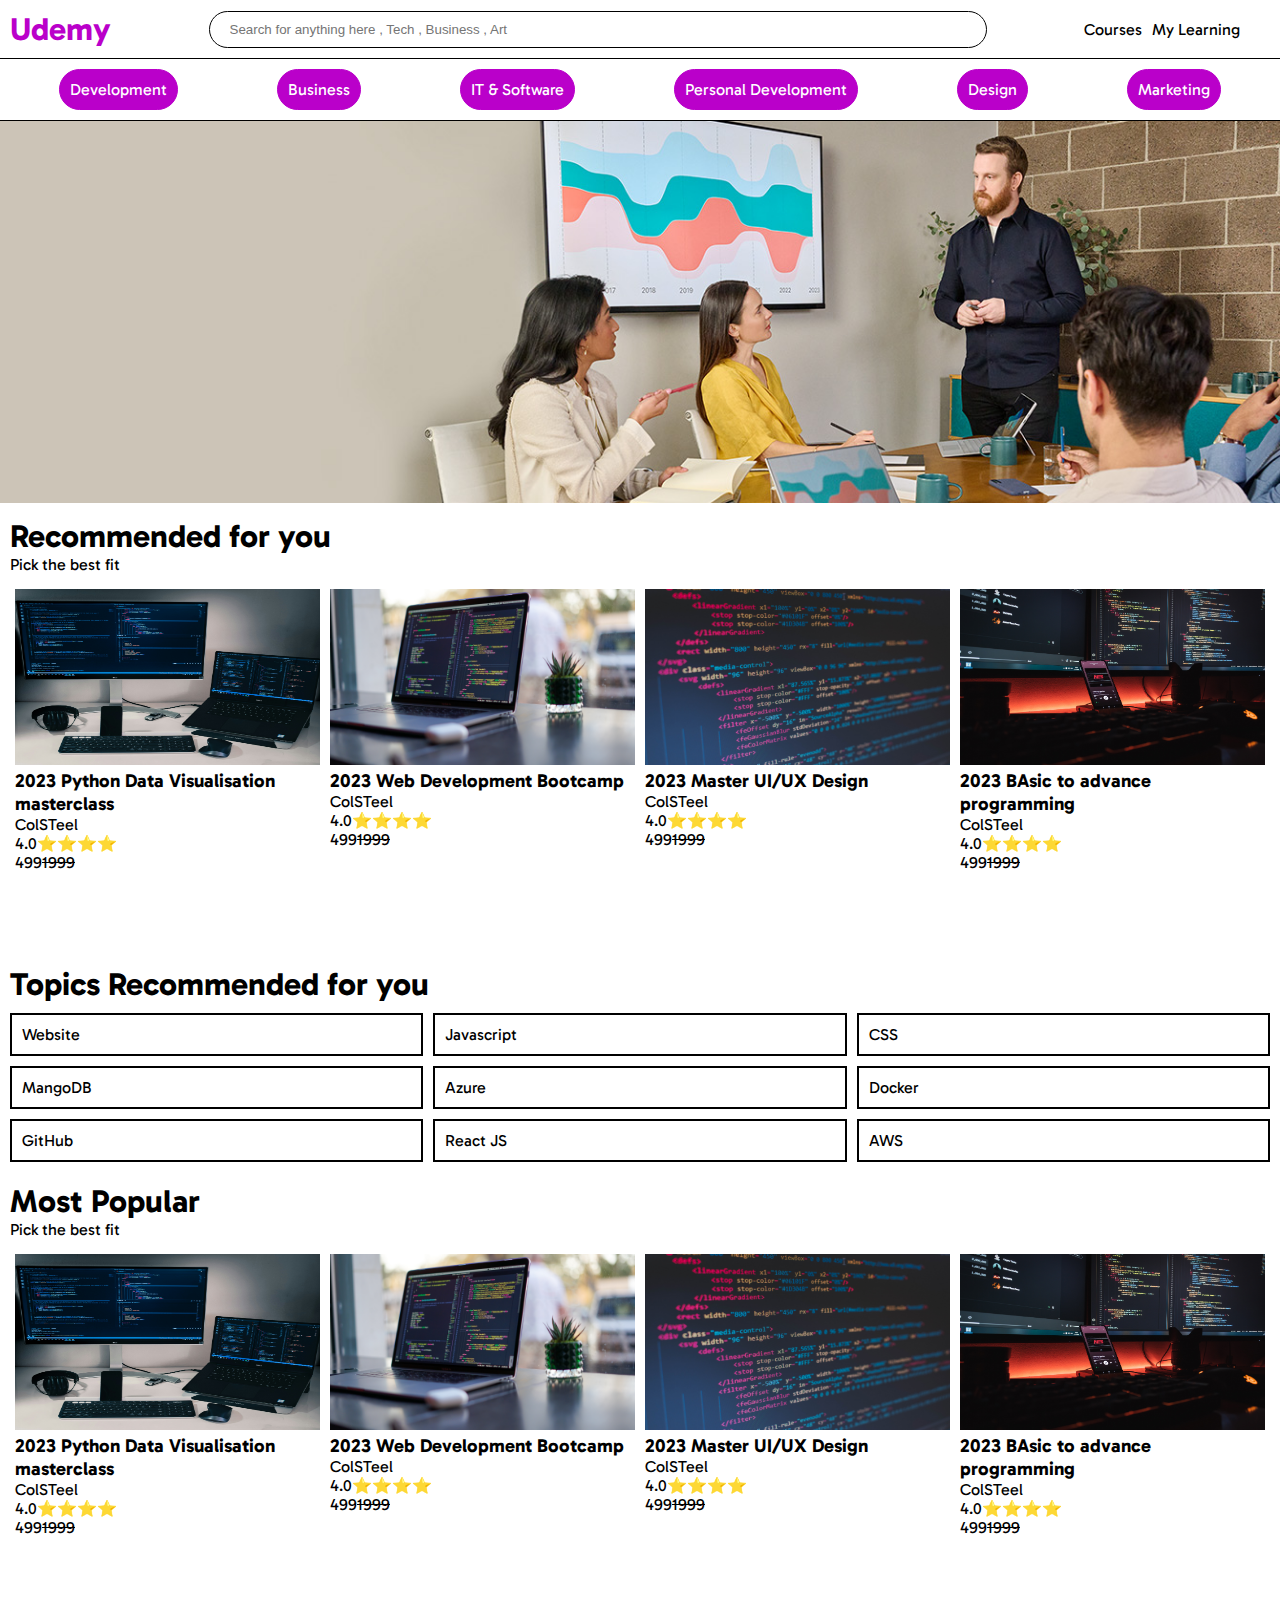
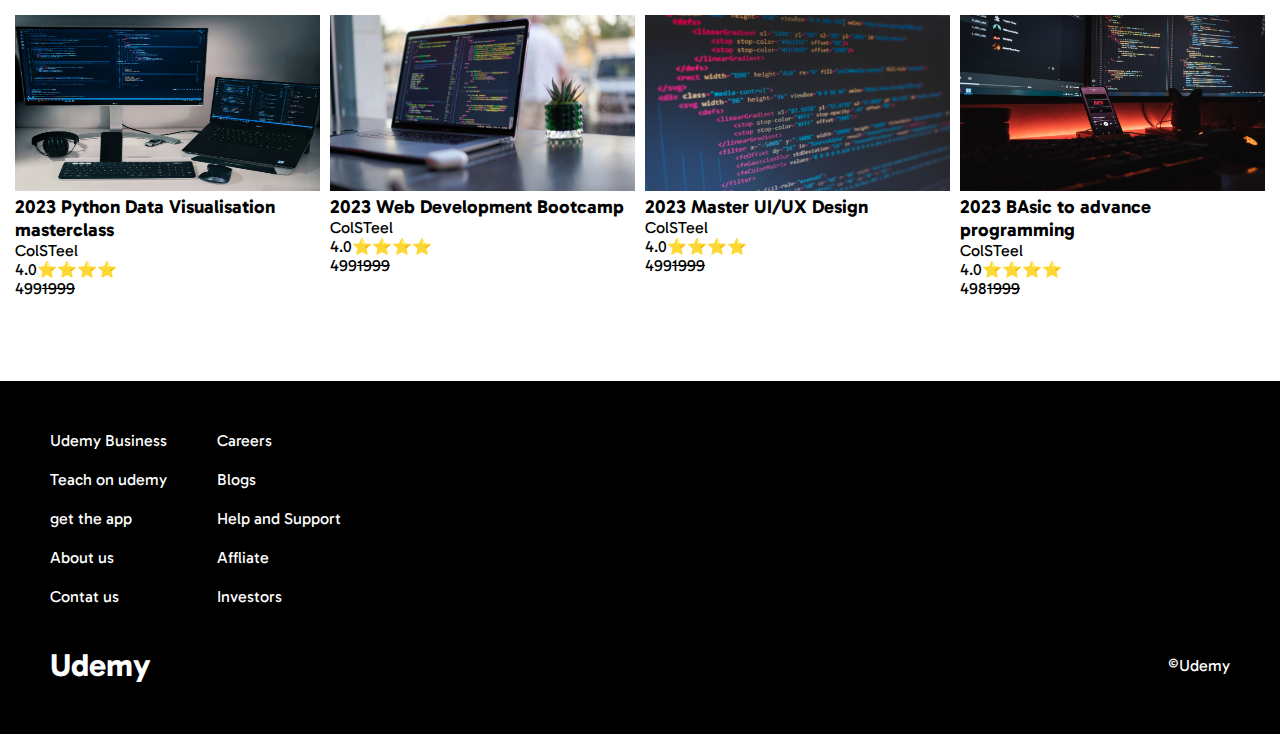
<file: index.html>
<!DOCTYPE html>
<html lang="en">
<head>
    <meta charset="UTF-8">
    <meta name="viewport" content="width=device-width, initial-scale=1.0">
    <title>Udemy</title>

    <!-- Google Fonts -->
    <link rel="preconnect" href="https://fonts.googleapis.com">
<link rel="preconnect" href="https://fonts.gstatic.com" crossorigin>
<link href="https://fonts.googleapis.com/css2?family=Gabarito&display=swap" rel="stylesheet">

<!-- CSS Style SHeet -->
<link rel="stylesheet" href="style.css">

<!-- Font awesome cdn link -->
<link rel="stylesheet" href="https://cdnjs.cloudflare.com/ajax/libs/font-awesome/6.4.2/css/all.min.css" integrity="sha512-z3gLpd7yknf1YoNbCzqRKc4qyor8gaKU1qmn+CShxbuBusANI9QpRohGBreCFkKxLhei6S9CQXFEbbKuqLg0DA==" crossorigin="anonymous" referrerpolicy="no-referrer" />

</head>
<body>

    <div class="navbar">
        <div class="navbar__s1">
<h1 class="navbar__s1__title">Udemy</h1>
        </div>
        <div class="navbar__s2">
            <i class="fa-solid fa-magnifying-glass"></i>
            <input type="text" placeholder="Search for anything here , Tech , Business , Art">
        </div>
        <div class="navbar__s3">
        <p>Courses</p>
        <!-- <p>My Learning</p> -->
        <div class="mylearning">
            <p>My Learning</p>
            <div class="mylearning__popup">
                <p>You did not purchase anything yet</p>
            </div>

        </div>
        <i class="fa-solid fa-cart-shopping"></i>
        <i class="fa-solid fa-bell"></i>
        <i class="fa-solid fa-user"></i>
        </div>
        <div class="navbar__s4">
            <i class="fa-solid fa-bars"></i>
        </div>
     </div>
    <div class="catagories">
        <p>Development</p>
        <p>Business</p>
        <p>IT & Software</p>
        <p>Personal Development</p>
        <p>Design</p>
        <p>Marketing</p>
    </div>

<!-- Sale Image -->
<div class="sale-image">
    <img src="sale image.jpg" alt="sale image">
    <div class="sale-image__offer">
        <h2>Udemy Flashsale! 24 hours to sale</h2>
        <p>Get the top Courses for just 499. Just one day to save but a lifetime to learn</p>
    </div>
</div>

<!-- REcommended Section -->
<div class="recommended">
<h1 class="recommended__title">Recommended for you</h1>
<p>Pick the best fit</p>
<div class="recommended__container">
    <div class="course-card">
        <img src="C1.jpg" alt="">
        <h3>2023 Python Data Visualisation masterclass</h3>
        <p>ColSTeel</p>
        <p>4.0⭐⭐⭐⭐</p>
        <p>499<del>1999</del></p>
    </div>

    <div class="course-card">
        <img src="C2.jpg" alt="">
        <h3>2023 Web Development Bootcamp</h3>
        <p>ColSTeel</p>
        <p>4.0⭐⭐⭐⭐</p>
        <p>499<del>1999</del></p>
    </div>

    <div class="course-card">
        <img src="C3.jpg" alt="">
        <h3>2023 Master UI/UX Design</h3>
        <p>ColSTeel</p>
        <p>4.0⭐⭐⭐⭐</p>
        <p>499<del>1999</del></p>
    </div>

    <div class="course-card">
        <img src="C4.jpg" alt="">
        <h3>2023 BAsic to advance programming</h3>
        <p>ColSTeel</p>
        <p>4.0⭐⭐⭐⭐</p>
        <p>499<del>1999</del></p>
    </div>

</div>
</div>

<!-- Topics -->
<div class="topics">
    <h1 class="topics__title">Topics Recommended for you</h1>
    <div class="topics__container">
        <p>Website</p>
        <p>Javascript</p>
        <p>CSS</p>
        <p>MangoDB</p>
        <p>Azure</p>
        <p>Docker</p>
        <p>GitHub</p>
        <p>React JS</p>
        <p>AWS</p>

    </div>
</div>

<!-- Popular -->

<div class="recommended">
    <h1 class="recommended__title">Most Popular</h1>
    <p>Pick the best fit</p>
    <div class="recommended__container">
        <div class="course-card">
            <img src="C1.jpg" alt="">
            <h3>2023 Python Data Visualisation masterclass</h3>
            <p>ColSTeel</p>
            <p>4.0⭐⭐⭐⭐</p>
            <p>499<del>1999</del></p>
        </div>
    
        <div class="course-card">
            <img src="C2.jpg" alt="">
            <h3>2023 Web Development Bootcamp</h3>
            <p>ColSTeel</p>
            <p>4.0⭐⭐⭐⭐</p>
            <p>499<del>1999</del></p>
        </div>
    
        <div class="course-card">
            <img src="C3.jpg" alt="">
            <h3>2023 Master UI/UX Design</h3>
            <p>ColSTeel</p>
            <p>4.0⭐⭐⭐⭐</p>
            <p>499<del>1999</del></p>
        </div>
    
        <div class="course-card">
            <img src="C4.jpg" alt="">
            <h3>2023 BAsic to advance programming</h3>
            <p>ColSTeel</p>
            <p>4.0⭐⭐⭐⭐</p>
            <p>499<del>1999</del></p>
        </div>
    
            <div class="course-card">
                <img src="C1.jpg" alt="">
                <h3>2023 Python Data Visualisation masterclass</h3>
                <p>ColSTeel</p>
                <p>4.0⭐⭐⭐⭐</p>
                <p>499<del>1999</del></p>
            </div>
        
            <div class="course-card">
                <img src="C2.jpg" alt="">
                <h3>2023 Web Development Bootcamp</h3>
                <p>ColSTeel</p>
                <p>4.0⭐⭐⭐⭐</p>
                <p>499<del>1999</del></p>
            </div>
        
            <div class="course-card">
                <img src="C3.jpg" alt="">
                <h3>2023 Master UI/UX Design</h3>
                <p>ColSTeel</p>
                <p>4.0⭐⭐⭐⭐</p>
                <p>499<del>1999</del></p>
            </div>
        
            <div class="course-card">
                <img src="C4.jpg" alt="">
                <h3>2023 BAsic to advance programming</h3>
                <p>ColSTeel</p>
                <p>4.0⭐⭐⭐⭐</p>
                <p>498<del>1999</del></p>
            </div>
        
    </div>
    </div>

    <!-- Footer -->
    <div class="footer">
        <div class="footer-one">
            <div class="footer-one__s1">
                <p>Udemy Business</p>
                <p>Teach on udemy</p>
                <p>get the app</p>
                <p>About us</p>
                <p>Contat us</p>

            </div>
            <div class="footer-one__s2">
                    <p>Careers</p>
                    <p>Blogs</p>
                    <p>Help and Support</p>
                    <p>Affliate</p>
                    <p>Investors</p>
            </div>

        </div>
        <div class="footer-two">
                <h1>Udemy</h1>
                <p>&copy;Udemy</p>
        </div>

    </div>

</body>
</html>
</file>
<file: style.css>
*{
    padding: 0;
    margin: 0;
}
body{
    font-family: 'Gabarito', sans-serif;
}
.navbar{
    padding: 10px;
    display: flex;
    flex-direction: row;
    justify-content: space-between;
    align-items: center;
    border-bottom: solid black 1px;
    gap: 10px;
    position: sticky;
    top: 0px;
    background-color: white;
    z-index: 1;
}
.navbar__s1__title
{
color: #BA00CA;
}
.navbar__s2{
    padding: 10px;
    border: solid 1px black;
    border-radius: 30px;
    width: 60%;
    display: flex;
    gap: 10px;
    align-items: center;
}
.navbar__s2 input{
    border: none;
    width: 100%;
    background-color: transparent;
}
.navbar__s2 input:focus{
    outline: none;
}
.navbar__s3{
    display: flex;
    gap: 10px;
    align-items: center;
}
.navbar__s4{
    display: none;
}
.mylearning{
    position: relative;
}
.mylearning:hover{
    cursor: pointer;
}

/* Displaying Popup by placing the curser on it */
.mylearning:hover .mylearning__popup{
    display: block;
}
/* My Leaning Popup */
.mylearning__popup{
    position: absolute;
    background-color: white;
    border: solid 1px black;
    width: 100px;
    top: 150%;
    right: 0;
    display: none;
}
.catagories{
    display: flex;
    justify-content: space-around;
    padding: 10px;
    border-bottom: solid 1px black;
}
.catagories p{
    background-color: #BA00CA;
    color: white;
    padding: 10px;
    border-radius: 30px;
    border: solid 1px #BA00CA;
}
.catagories p:hover{
    transition: 1s;
    background-color: transparent;
    color: #BA00CA;
    cursor: pointer;
    border: solid 1px #BA00CA;
}
.sale-image{
    position: relative;
}
.sale-image img{
    width: 100%;
}
.sale-image__offer{
    position: absolute;
    top: 80px;
    left: 250px;
    border: solid 2px black;
    padding: 20px;
    background-color: white;
    width: 450px;
    animation-name: zoom;
    animation-duration: 1s;
    opacity: 0;
    animation-fill-mode: forwards;
}
@keyframes zoom {
    0%{
        transform: scale(0);
        opacity: 0;
    }
    100%{
        transform: scale(1);
        opacity: 1;
    }
}
.recommended{
    padding: 10px;
}
.recommended__container{
    display: flex;
    justify-content: space-between;
    margin-top: 10px;
    flex-wrap: wrap;
}
.course-card{
    flex-grow: 1;
    flex-basis: 20%;
    margin: 5px;
   
}
.course-card img{
    width: 100%;
    height: 50%;
}
.topics{
    padding: 10px;
}
.topics__container{
    display: flex;
    flex-wrap: wrap;
    gap: 10px;
    margin-top: 10px;
}
.topics__container p{
    
    padding: 10px;
    flex-grow: 1;
    flex-basis: 25%;
    border: solid 2px black;
}
.footer-one{
    display: flex;
    gap: 10px;
}
.footer-two{
    display: flex;
    justify-content: space-between;
    margin: 20px;
    align-items: center;
}
.footer{
    padding: 30px;
    background-color: black;
    color: white;
}
.footer-one p{
    margin: 20px;
}

/* Media Quries */

@media screen and (max-width:600px) {
    body{
        font-size: 10px;
    }
    .course-card{
        flex-basis: 40%;
    }
    .catagories{
        display: none;
    }
    .navbar__s3{
        display: none;
    }
    .navbar__s4{
        display: block;
    }
}
</file>
